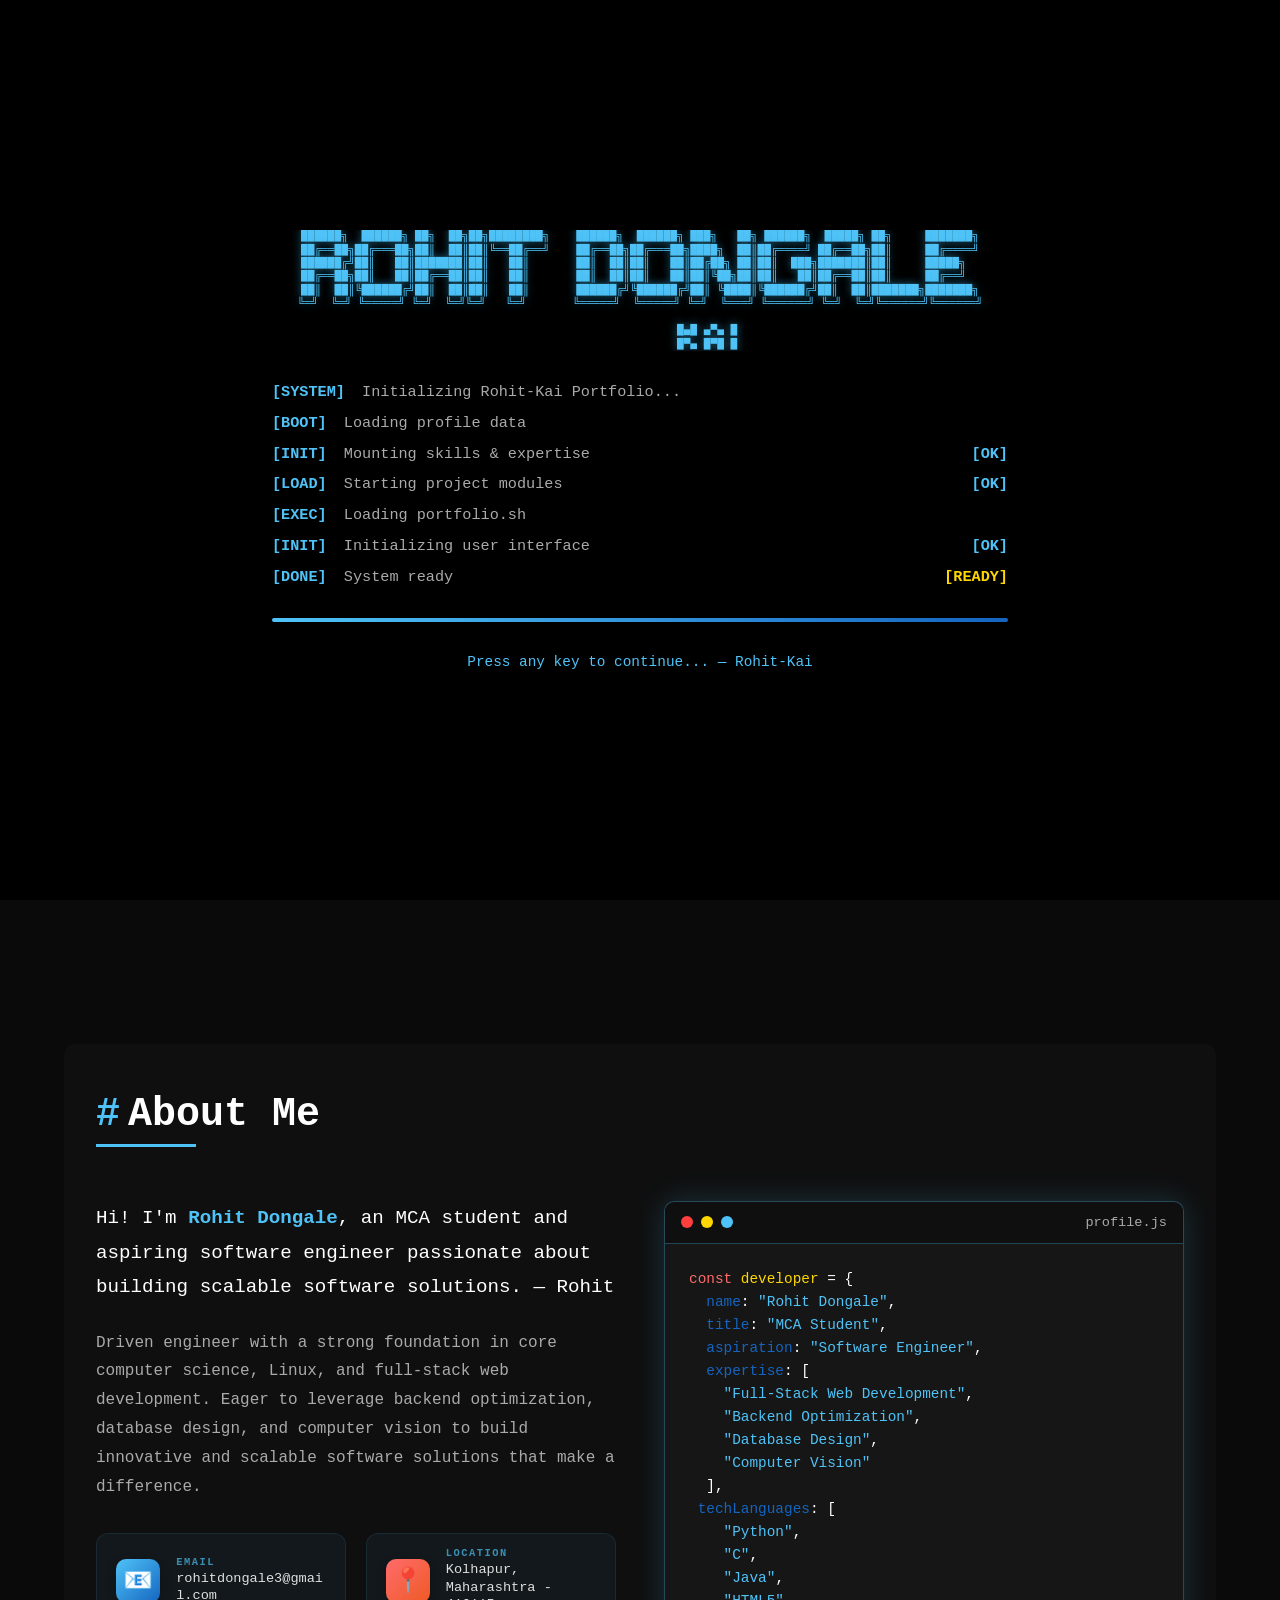
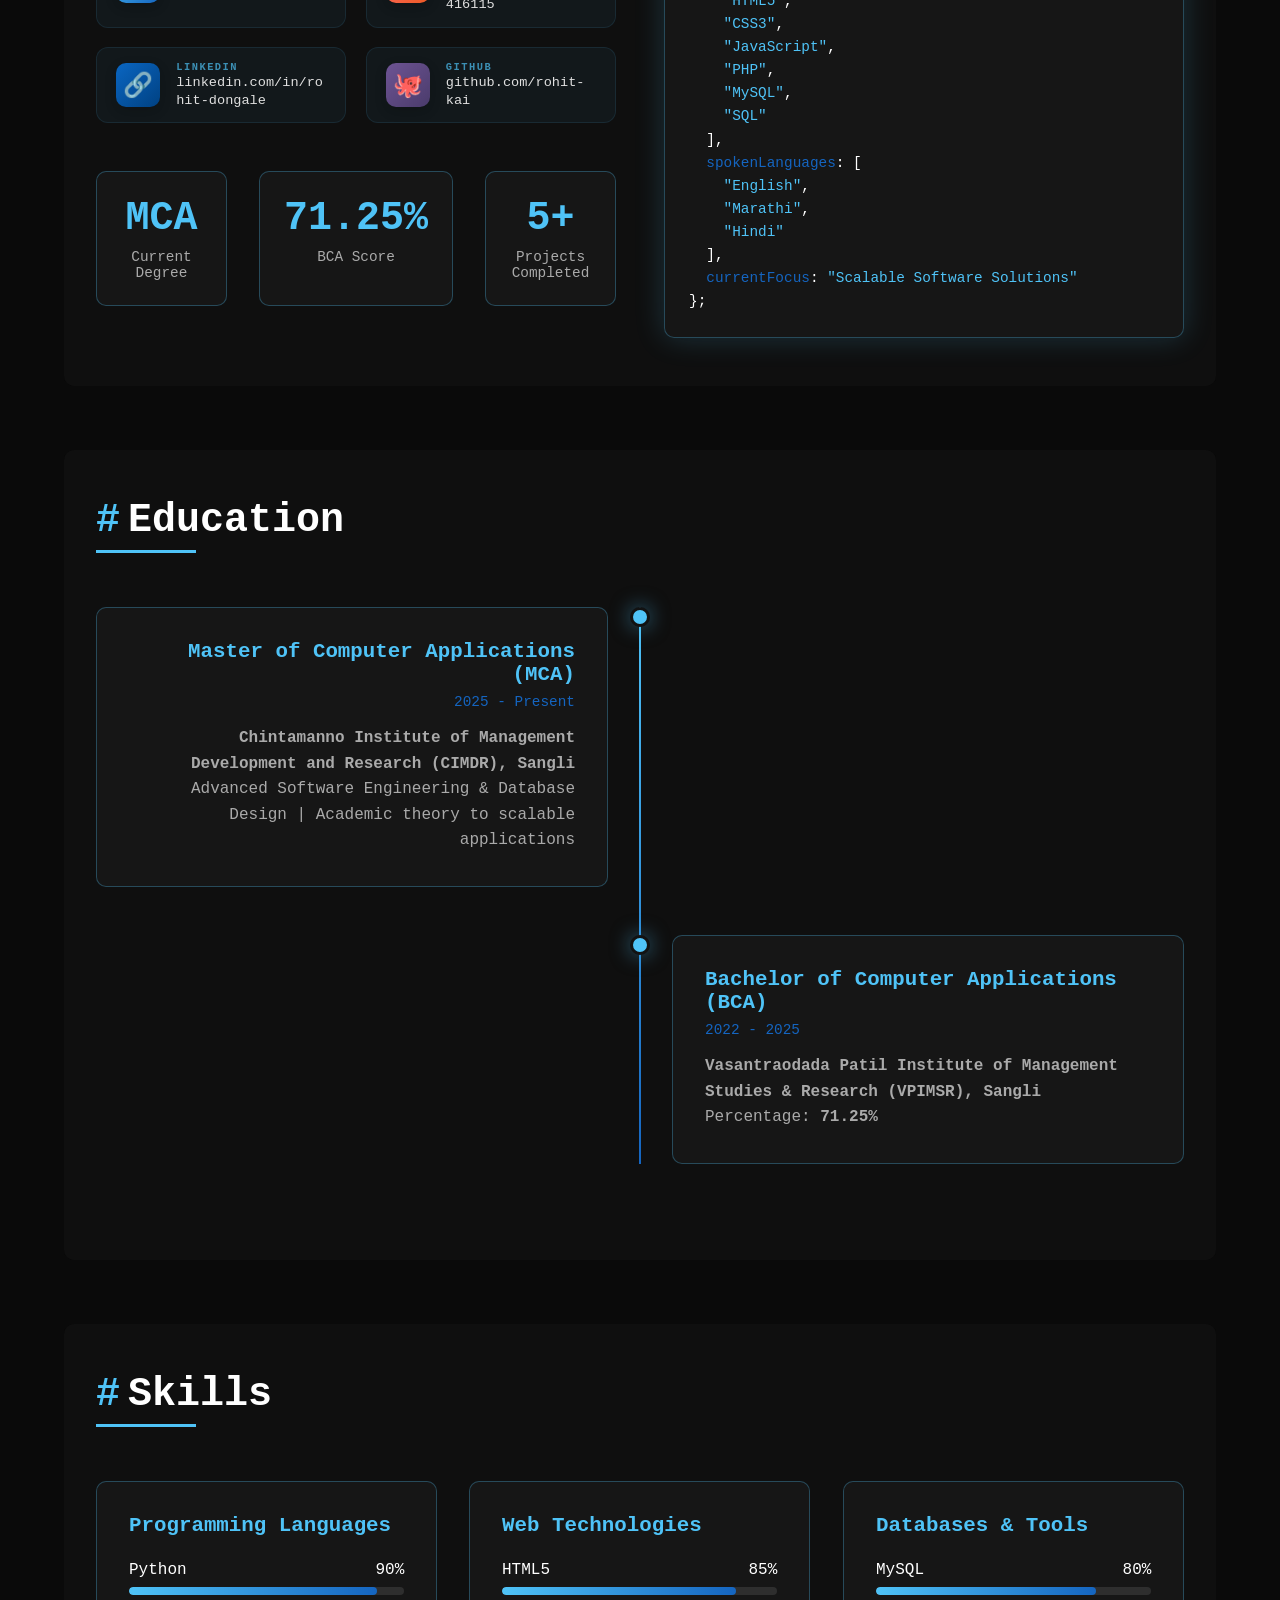
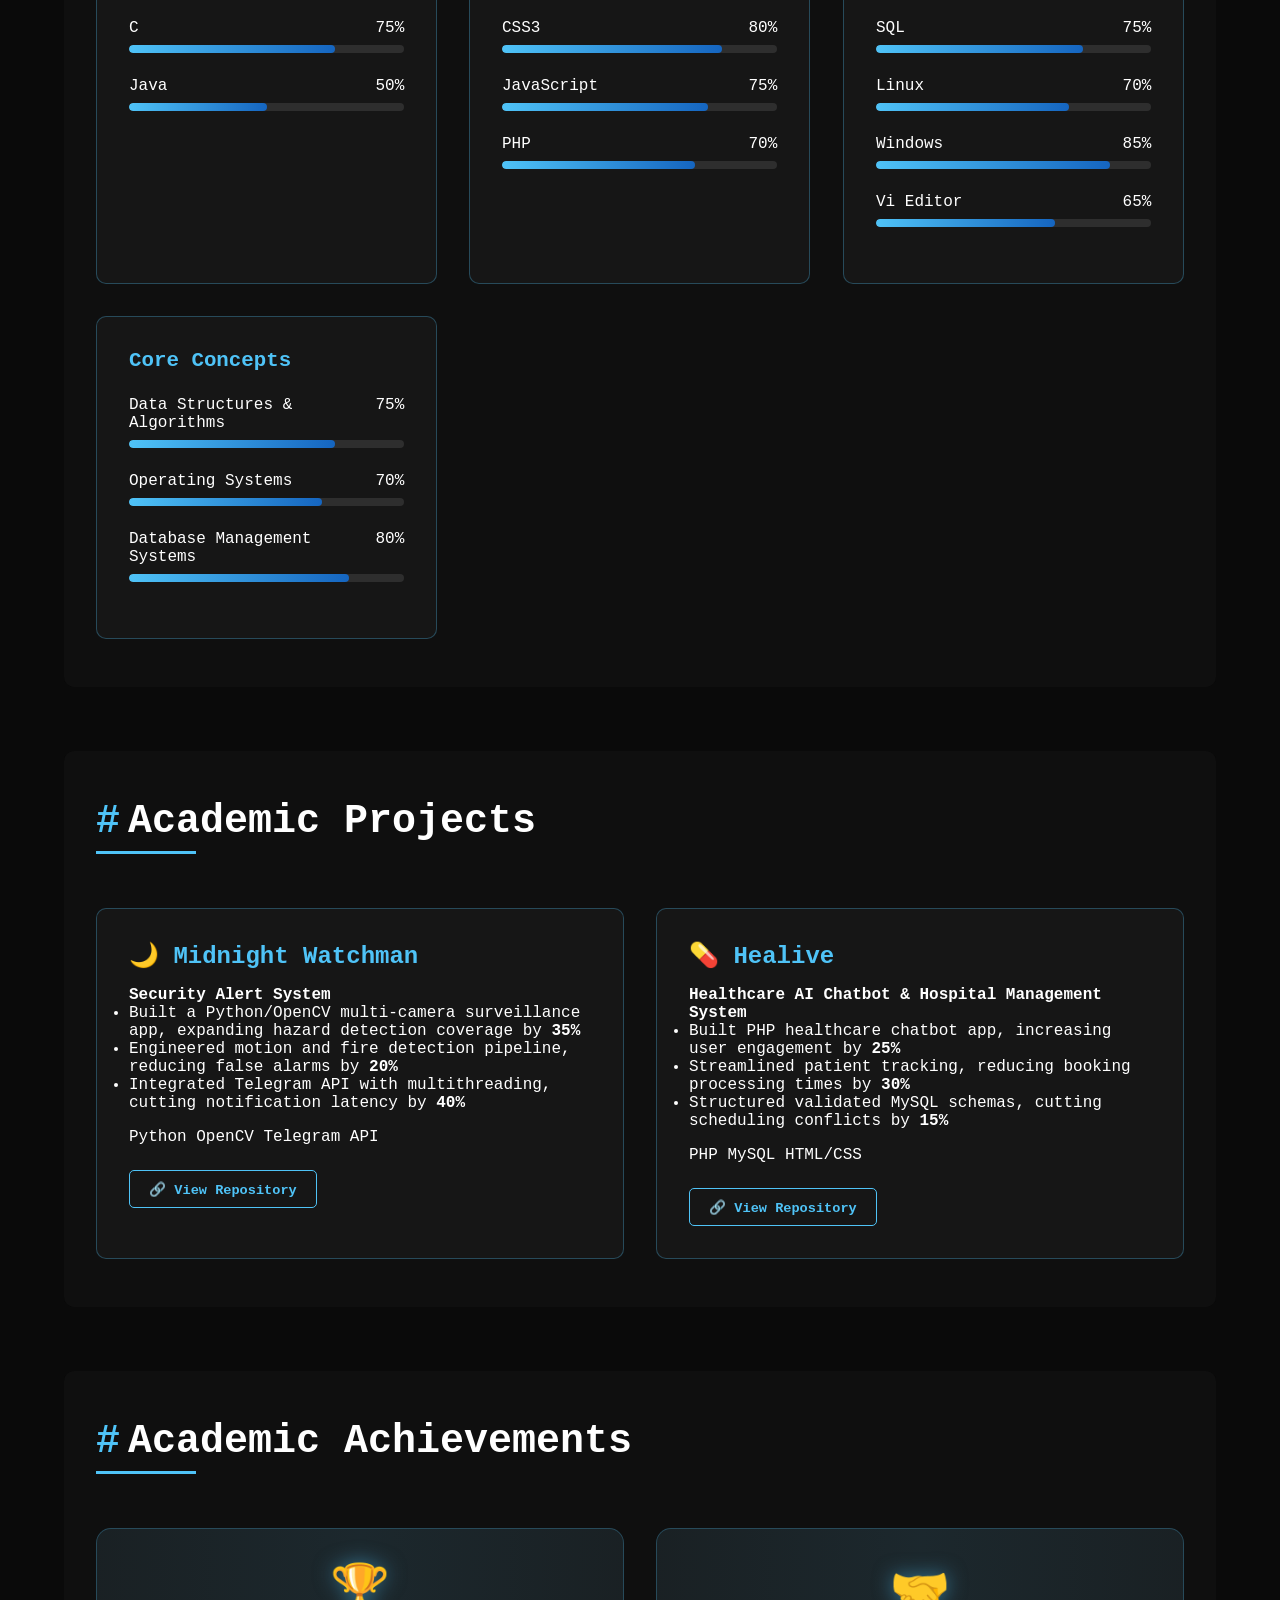
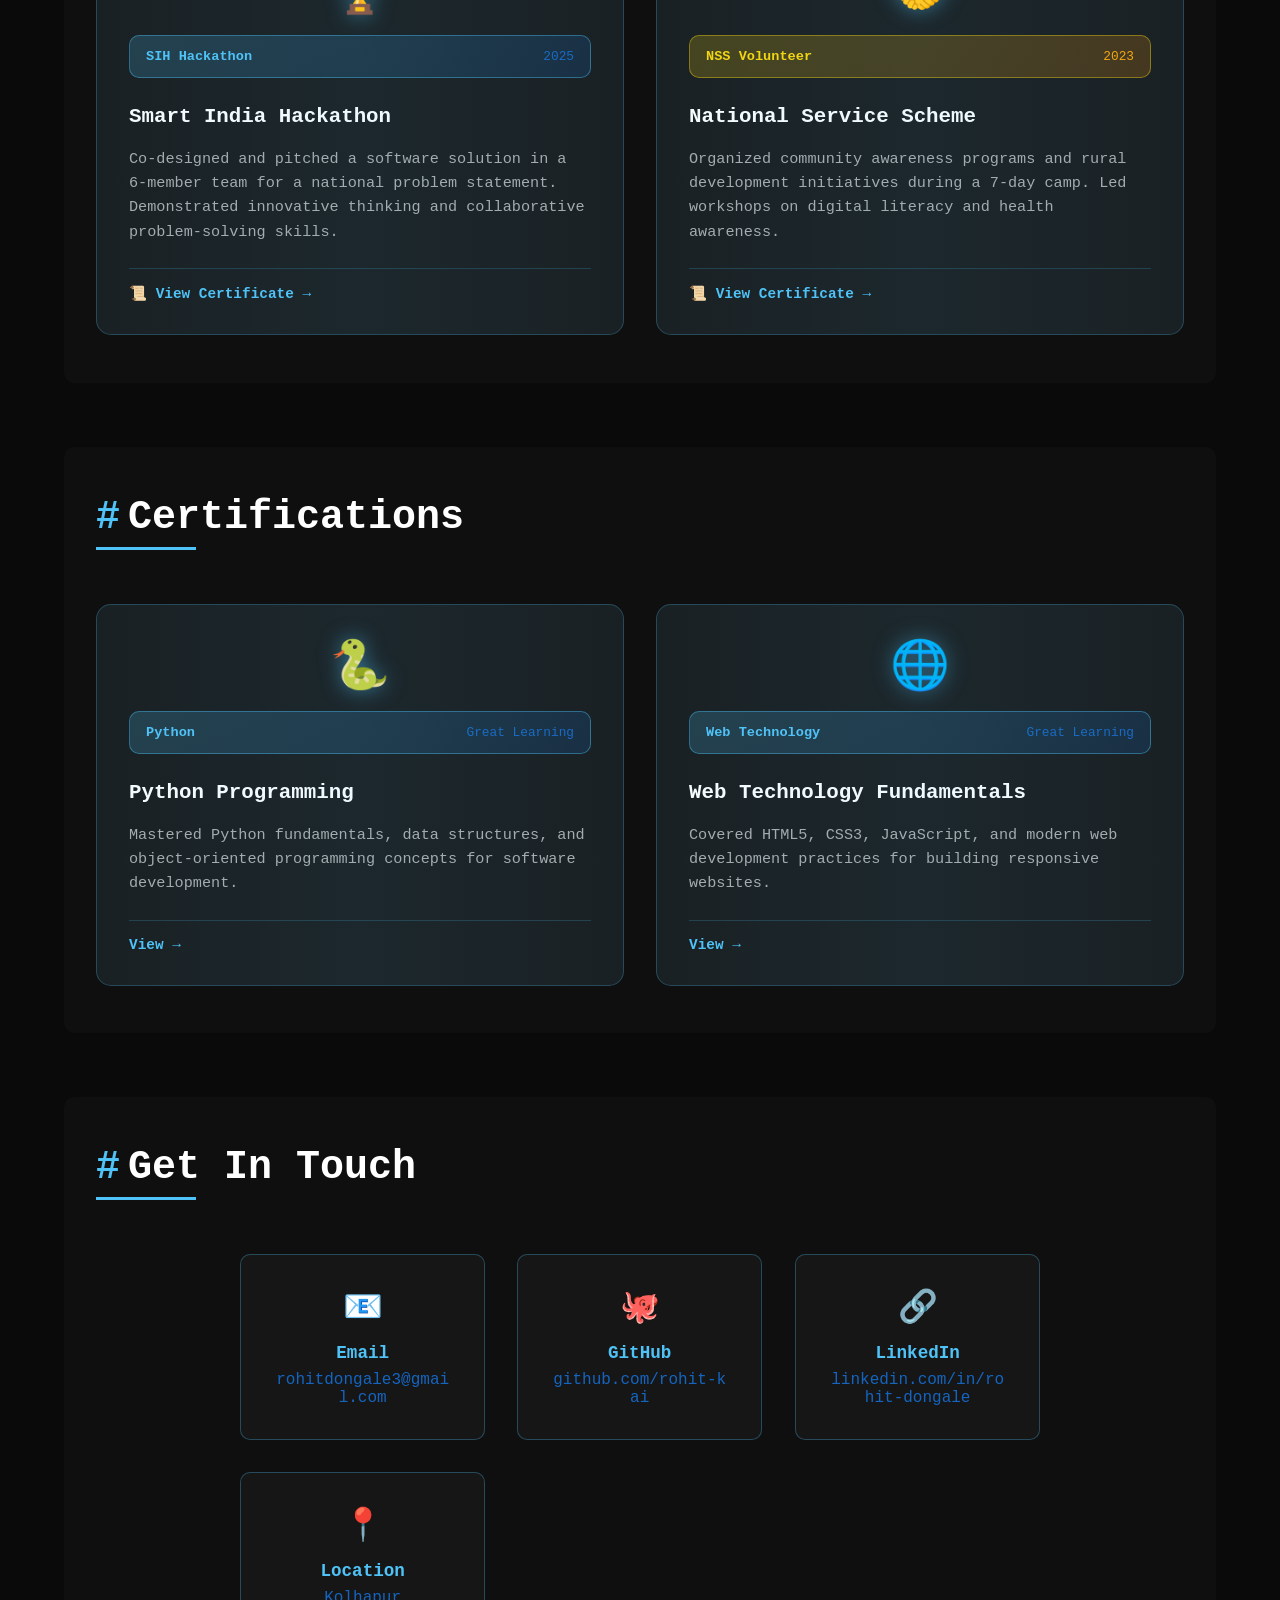
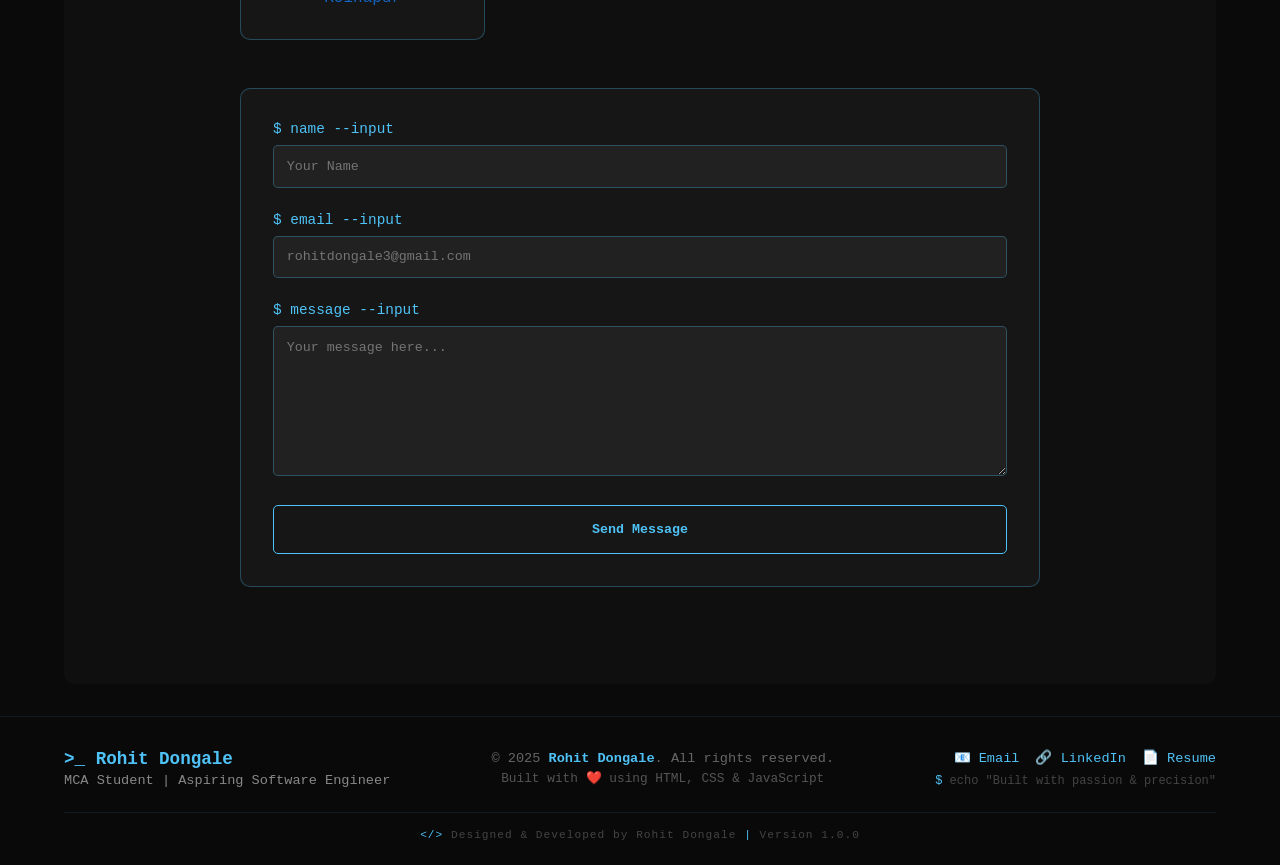
<file: index.html>
<!--
    File: index.html
    Purpose: Developer portfolio main page
    Signed by: Rohit Dongale
    Date: 2025-10-16
-->
<!DOCTYPE html>
<html lang="en">
<head>
    <meta charset="UTF-8">
    <meta name="viewport" content="width=device-width, initial-scale=1.0">
    <title>Rohit Dongale | Developer Portfolio</title>
    <meta name="description" content="Rohit Dongale - MCA Student | Aspiring Software Engineer & Web Developer">
    <meta name="author" content="Rohit Dongale">
    <link rel="stylesheet" href="src/css/main.css">
    <link rel="stylesheet" href="src/css/animations.css">
    <style>
        /* ===== RESET & BASE ===== */
        * {
            margin: 0;
            padding: 0;
            box-sizing: border-box;
        }

        html {
            scroll-behavior: smooth;
        }

        body {
            font-family: 'Courier New', monospace;
            background: #0a0a0a;
            color: #fff;
            overflow-x: hidden;
            min-height: 100vh;
            display: flex;
            flex-direction: column;
        }

        /* ===== BACKGROUND IMAGE ===== */
        body::before {
            content: '';
            position: fixed;
            top: 0;
            left: 0;
            width: 100%;
            height: 100%;
            background-image: url('src/assets/images/3.png');
            background-size: cover;
            background-position: center;
            background-repeat: no-repeat;
            opacity: 0.6;
            z-index: 0;
            pointer-events: none;
        }

        .bg-overlay {
            position: fixed;
            top: 0;
            left: 0;
            width: 100%;
            height: 100%;
            background: rgba(18, 18, 18, 0.3);
            z-index: 0;
            pointer-events: none;
        }

        .grid-overlay {
            position: fixed;
            top: 0;
            left: 0;
            width: 100%;
            height: 100%;
            background-image: 
                linear-gradient(rgba(79, 195, 247, 0.03) 1px, transparent 1px),
                linear-gradient(90deg, rgba(79, 195, 247, 0.03) 1px, transparent 1px);
            background-size: 40px 40px;
            z-index: 0;
            pointer-events: none;
        }

        /* ===== NAVBAR ===== */
        nav {
            position: fixed;
            top: 0;
            width: 100%;
            background: rgba(10, 10, 10, 0.92);
            border-bottom: 1px solid rgba(79, 195, 247, 0.15);
            padding: 0.8rem 2rem;
            z-index: 1000;
            backdrop-filter: blur(15px);
            transition: all 0.3s ease;
        }

        nav.scrolled {
            background: rgba(10, 10, 10, 0.98);
            border-bottom: 1px solid rgba(79, 195, 247, 0.3);
            box-shadow: 0 4px 30px rgba(0, 0, 0, 0.5);
            padding: 0.5rem 2rem;
        }

        .nav-content {
            max-width: 1200px;
            margin: 0 auto;
            display: flex;
            justify-content: space-between;
            align-items: center;
            position: relative;
        }

        .logo {
            color: #4FC3F7;
            font-size: 1.2rem;
            font-weight: bold;
            cursor: pointer;
            display: flex;
            align-items: center;
            gap: 0.5rem;
            transition: all 0.3s;
            text-decoration: none;
            padding: 0.3rem 0;
            z-index: 1001;
        }

        .logo:hover {
            color: #7ad0f5;
            transform: scale(1.02);
        }

        .logo .logo-sign {
            color: #888;
            font-weight: normal;
            font-size: 0.9rem;
        }

        .logo .logo-bracket {
            color: #4FC3F7;
            opacity: 0.6;
        }

        /* Nav Links */
        .nav-links {
            display: flex;
            align-items: center;
            gap: 1.8rem;
            list-style: none;
            transition: all 0.3s ease;
        }

        .nav-links a {
            color: #aaa;
            text-decoration: none;
            font-size: 0.85rem;
            transition: all 0.3s ease;
            position: relative;
            padding: 0.3rem 0;
            letter-spacing: 0.5px;
        }

        .nav-links a::after {
            content: '';
            position: absolute;
            bottom: -2px;
            left: 0;
            width: 0;
            height: 2px;
            background: #4FC3F7;
            transition: width 0.3s ease;
            box-shadow: 0 0 10px rgba(79, 195, 247, 0.5);
        }

        .nav-links a:hover {
            color: #4FC3F7;
        }

        .nav-links a:hover::after {
            width: 100%;
        }

        .nav-links a.active {
            color: #4FC3F7;
        }

        .nav-links a.active::after {
            width: 100%;
        }

        /* Hamburger Menu */
        .hamburger {
            display: none;
            flex-direction: column;
            cursor: pointer;
            gap: 5px;
            padding: 0.5rem;
            background: transparent;
            border: none;
            z-index: 1001;
            border-radius: 5px;
        }

        .hamburger:hover {
            background: rgba(79, 195, 247, 0.1);
        }

        .hamburger span {
            width: 28px;
            height: 2.5px;
            background: #4FC3F7;
            transition: all 0.3s ease;
            border-radius: 2px;
            display: block;
        }

        .hamburger.active span:nth-child(1) {
            transform: rotate(45deg) translate(5px, 5px);
        }

        .hamburger.active span:nth-child(2) {
            opacity: 0;
            transform: scaleX(0);
        }

        .hamburger.active span:nth-child(3) {
            transform: rotate(-45deg) translate(5px, -5px);
        }

        /* ===== SECTIONS ===== */
        section {
            position: relative;
            z-index: 1;
            background: rgba(18, 18, 18, 0.75);
            backdrop-filter: blur(8px);
            border-radius: 10px;
            margin: 2rem auto;
            padding: 3rem 2rem;
            max-width: 1200px;
            width: 90%;
        }

        .hero {
            background: transparent !important;
            backdrop-filter: none !important;
            margin-top: 80px;
            padding: 2rem 1rem;
        }

        body::before {
            display: block !important;
        }

        /* ===== FOOTER ===== */
        footer {
            position: relative;
            z-index: 10;
            background: rgba(10, 10, 10, 0.95);
            backdrop-filter: blur(20px);
            border-top: 1px solid rgba(79, 195, 247, 0.1);
            padding: 2rem 0 1.5rem 0;
            margin-top: auto;
            width: 100%;
        }

        /* ===== RESPONSIVE DESIGN ===== */

        /* Tablets & Small Laptops */
        @media (max-width: 1024px) {
            section {
                padding: 2.5rem 1.5rem;
                width: 92%;
            }

            .hero {
                padding: 1.5rem 1rem;
            }

            .about-content {
                grid-template-columns: 1fr;
                gap: 2rem;
            }

            .about-image {
                position: static;
                order: -1;
            }
        }

        /* Mobile Devices */
        @media (max-width: 768px) {
            /* Navbar */
            nav {
                padding: 0.6rem 1rem;
            }

            nav.scrolled {
                padding: 0.4rem 1rem;
            }

            .hamburger {
                display: flex;
            }

            .nav-links {
                position: fixed;
                top: 0;
                right: -100%;
                left: auto;
                width: 80%;
                max-width: 320px;
                height: 100vh;
                background: rgba(10, 10, 10, 0.98);
                backdrop-filter: blur(20px);
                flex-direction: column;
                justify-content: center;
                align-items: center;
                gap: 1.2rem;
                padding: 2rem;
                transition: right 0.4s cubic-bezier(0.4, 0, 0.2, 1);
                border-left: 1px solid rgba(79, 195, 247, 0.15);
                box-shadow: -10px 0 40px rgba(0, 0, 0, 0.5);
                z-index: 999;
            }

            .nav-links.open {
                right: 0;
            }

            .nav-links a {
                font-size: 1.1rem;
                padding: 0.7rem 0;
                width: 100%;
                text-align: center;
                border-bottom: 1px solid rgba(79, 195, 247, 0.05);
            }

            .nav-links a::after {
                display: none;
            }

            .nav-links a:hover {
                background: rgba(79, 195, 247, 0.08);
                border-radius: 5px;
                padding: 0.7rem 0;
            }

            /* Mobile overlay */
            .nav-overlay {
                position: fixed;
                top: 0;
                left: 0;
                width: 100%;
                height: 100%;
                background: rgba(0, 0, 0, 0.7);
                z-index: 998;
                opacity: 0;
                visibility: hidden;
                transition: all 0.3s ease;
            }

            .nav-overlay.active {
                opacity: 1;
                visibility: visible;
            }

            /* Sections */
            section {
                padding: 1.8rem 1rem;
                margin: 1.2rem auto;
                width: 95%;
                border-radius: 8px;
            }

            .hero {
                margin-top: 70px;
                padding: 1rem 0.5rem;
            }

            /* Typography */
            h1 {
                font-size: 2.2rem !important;
            }

            h2 {
                font-size: 1.8rem !important;
            }

            .subtitle {
                font-size: 1.1rem !important;
            }

            .tag {
                font-size: 0.75rem !important;
                padding: 0.3rem 0.8rem !important;
            }

            /* Skills Grid */
            .skills-grid {
                grid-template-columns: 1fr !important;
                gap: 1.5rem !important;
            }

            /* Projects Grid */
            .projects-grid {
                grid-template-columns: 1fr !important;
                gap: 1.5rem !important;
            }

            /* Certifications Grid */
            .certifications-grid {
                grid-template-columns: 1fr !important;
                gap: 1.5rem !important;
            }

            /* Contact Grid */
            .contact-grid {
                grid-template-columns: 1fr 1fr !important;
                gap: 1rem !important;
            }

            .contact-item {
                padding: 1.2rem !important;
            }

            /* About Stats */
            .about-stats {
                grid-template-columns: 1fr !important;
                gap: 0.8rem !important;
            }

            /* Timeline */
            .timeline::before {
                left: 10px !important;
            }

            .timeline-item:nth-child(odd),
            .timeline-item:nth-child(even) {
                padding-left: 2.5rem !important;
                padding-right: 0 !important;
                text-align: left !important;
            }

            .timeline-item:nth-child(odd) .timeline-content,
            .timeline-item:nth-child(even) .timeline-content {
                margin-left: 0 !important;
                margin-right: 0 !important;
            }

            .timeline-dot {
                left: 10px !important;
                width: 16px !important;
                height: 16px !important;
            }

            /* Contact Info */
            .contact-info {
                flex-direction: column !important;
                align-items: center !important;
                gap: 0.8rem !important;
                padding: 0.8rem !important;
            }

            .contact-info .info-item {
                font-size: 0.8rem !important;
                text-align: center !important;
                width: 100% !important;
            }

            /* Terminal Window */
            .terminal-window {
                padding: 1.2rem !important;
                margin: 1rem auto !important;
            }

            .terminal-text {
                font-size: 0.8rem !important;
            }

            /* CTA Buttons */
            .cta-buttons {
                flex-direction: column !important;
                gap: 0.8rem !important;
            }

            .cta-buttons .btn {
                width: 100% !important;
                text-align: center !important;
                padding: 0.8rem !important;
            }

            /* Boot Screen */
            .boot-content {
                padding: 0.8rem !important;
            }

            .ascii-art {
                font-size: 0.4rem !important;
                line-height: 1 !important;
            }

            .boot-terminal p {
                font-size: 0.7rem !important;
                margin-bottom: 0.5rem !important;
            }

            .boot-footer {
                font-size: 0.7rem !important;
            }

            /* Footer */
            footer > div > div {
                flex-direction: column !important;
                text-align: center !important;
                gap: 1rem !important;
            }

            footer div[style*="text-align: left"],
            footer div[style*="text-align: right"] {
                text-align: center !important;
            }

            footer div[style*="display: flex; gap: 1rem; justify-content: flex-end"] {
                justify-content: center !important;
                flex-wrap: wrap !important;
            }

            /* Code Window */
            .code-content {
                font-size: 0.7rem !important;
                padding: 0.8rem !important;
            }

            .code-content pre {
                overflow-x: auto !important;
                white-space: pre-wrap !important;
                word-wrap: break-word !important;
            }

            /* Project Cards */
            .project-card {
                padding: 1.2rem !important;
            }

            .project-highlight {
                padding: 0.8rem !important;
            }

            .project-highlight ul li {
                font-size: 0.85rem !important;
            }

            /* Cert Cards */
            .cert-card {
                padding: 1.2rem !important;
            }

            .cert-icon {
                font-size: 2rem !important;
            }

            .cert-description {
                font-size: 0.85rem !important;
            }

            /* Footer logo */
            footer p[style*="font-size: 1.1rem"] {
                font-size: 0.95rem !important;
            }
        }

        /* Small Phones */
        @media (max-width: 480px) {
            nav {
                padding: 0.5rem 0.8rem;
            }

            h1 {
                font-size: 1.8rem !important;
            }

            h2 {
                font-size: 1.4rem !important;
            }

            .subtitle {
                font-size: 0.95rem !important;
            }

            section {
                padding: 1.5rem 0.8rem !important;
                width: 98% !important;
            }

            .contact-grid {
                grid-template-columns: 1fr !important;
            }

            .terminal-text {
                font-size: 0.7rem !important;
            }

            .boot-terminal p {
                font-size: 0.6rem !important;
            }

            .ascii-art {
                font-size: 0.3rem !important;
            }

            .logo {
                font-size: 0.85rem !important;
            }

            .logo .logo-sign {
                font-size: 0.65rem !important;
            }

            .nav-links a {
                font-size: 0.95rem !important;
            }

            .stat-number {
                font-size: 1.8rem !important;
            }

            .stat-label {
                font-size: 0.75rem !important;
            }

            .nav-links {
                width: 85%;
            }

            .hamburger span {
                width: 24px;
                height: 2px;
            }

            footer {
                padding: 1.5rem 0 1rem 0;
            }
        }

        /* ===== UTILITY CLASSES ===== */
        .text-center {
            text-align: center;
        }

        .mt-1 { margin-top: 1rem; }
        .mt-2 { margin-top: 2rem; }
        .mb-1 { margin-bottom: 1rem; }
        .mb-2 { margin-bottom: 2rem; }

        /* Scrollbar Styling */
        ::-webkit-scrollbar {
            width: 8px;
        }

        ::-webkit-scrollbar-track {
            background: rgba(18, 18, 18, 0.9);
        }

        ::-webkit-scrollbar-thumb {
            background: #4FC3F7;
            border-radius: 4px;
        }

        ::-webkit-scrollbar-thumb:hover {
            background: #1565C0;
        }
    </style>
</head>
<body>
    <!-- Nav Overlay (Mobile) -->
    <div class="nav-overlay" id="navOverlay" onclick="closeMenu()"></div>

    <!-- Background Overlays -->
    <div class="bg-overlay"></div>
    <div class="grid-overlay"></div>

    <!-- Terminal Boot Screen -->
    <div id="bootScreen" class="boot-screen">
        <div class="boot-content">
            <div class="boot-header">
                <pre class="ascii-art">
██████╗  ██████╗ ██╗  ██╗██╗████████╗    ██████╗  ██████╗ ███╗   ██╗ ██████╗  █████╗ ██╗     ███████╗
██╔══██╗██╔═══██╗██║  ██║██║╚══██╔══╝    ██╔══██╗██╔═══██╗████╗  ██║██╔════╝ ██╔══██╗██║     ██╔════╝
██████╔╝██║   ██║███████║██║   ██║       ██║  ██║██║   ██║██╔██╗ ██║██║  ███╗███████║██║     █████╗  
██╔══██╗██║   ██║██╔══██║██║   ██║       ██║  ██║██║   ██║██║╚██╗██║██║   ██║██╔══██║██║     ██╔══╝  
██║  ██║╚██████╔╝██║  ██║██║   ██║       ██████╔╝╚██████╔╝██║ ╚████║╚██████╔╝██║  ██║███████╗███████╗
╚═╝  ╚═╝ ╚═════╝ ╚═╝  ╚═╝╚═╝   ╚═╝       ╚═════╝  ╚═════╝ ╚═╝  ╚═══╝ ╚══════╝ ╚═╝  ╚═╝╚══════╝╚══════╝

                    █▄█ ▄▀▄ █
                    █▀▄ █▀█ █
</pre>
            </div>
            <div class="boot-terminal">
                <p><span class="boot-prompt">[SYSTEM]</span> <span class="boot-text">Initializing Rohit-Kai Portfolio...</span></p>
                <p><span class="boot-prompt">[BOOT]</span> <span class="boot-text">Loading profile data</span> <span class="boot-dots"></span></p>
                <p><span class="boot-prompt">[INIT]</span> <span class="boot-text">Mounting skills & expertise</span> <span class="boot-status boot-ok">[OK]</span></p>
                <p><span class="boot-prompt">[LOAD]</span> <span class="boot-text">Starting project modules</span> <span class="boot-status boot-ok">[OK]</span></p>
                <p><span class="boot-prompt">[EXEC]</span> <span class="boot-text">Loading portfolio.sh</span> <span class="boot-dots"></span></p>
                <p><span class="boot-prompt">[INIT]</span> <span class="boot-text">Initializing user interface</span> <span class="boot-status boot-ok">[OK]</span></p>
                <p><span class="boot-prompt">[DONE]</span> <span class="boot-text">System ready</span> <span class="boot-status boot-ready">[READY]</span></p>
            </div>
            <div class="boot-progress">
                <div class="boot-progress-bar"></div>
            </div>
            <p class="boot-footer">Press any key to continue... <span class="boot-sign">— Rohit-Kai</span></p>
        </div>
    </div>

    <!-- ===== NAVBAR ===== -->
    <nav id="navbar">
        <div class="nav-content">
            <a href="#home" class="logo">
                &gt;_developer<span class="logo-bracket">.</span>sh
                <span class="logo-sign">· Rohit Dongale</span>
            </a>
            
            <button class="hamburger" id="hamburger" onclick="toggleMenu()" aria-label="Toggle menu">
                <span></span>
                <span></span>
                <span></span>
            </button>
            
            <div class="nav-links" id="navLinks">
                <a href="#about" onclick="closeMenu()">About</a>
                <a href="#skills" onclick="closeMenu()">Skills</a>
                <a href="#education" onclick="closeMenu()">Education</a>
                <a href="#projects" onclick="closeMenu()">Projects</a>
                <a href="#achievements" onclick="closeMenu()">Achievements</a>
                <a href="#certifications" onclick="closeMenu()">Certifications</a>
                <a href="#contact" onclick="closeMenu()">Contact</a>
            </div>
        </div>
    </nav>

    <!-- ===== HERO SECTION ===== -->
    <section class="hero" id="home">
        <div class="hero-content fade-in">
            <div class="tag">// MCA Student | Aspiring Software Engineer & Web Developer</div>
            <h1>ROHIT DONGALE</h1>
            <p class="subtitle">Building scalable software solutions — crafted with passion</p>
            
            <div class="terminal-window">
                <div class="terminal-header">
                    <div class="terminal-dot dot-red"></div>
                    <div class="terminal-dot dot-yellow"></div>
                    <div class="terminal-dot dot-green"></div>
                </div>
                <div class="terminal-text">
                    <p><span class="prompt">$</span> <span class="command">./get_profile.sh</span></p>
                    <p class="output">Rohit Dongale | MCA Student</p>
                    <p class="output"><span class="prompt">&gt;</span> Software Engineer & Web Developer</p>
                    <p class="output"><span class="prompt">&gt;</span> Backend Optimization & Database Design</p>
                    <p class="output"><span class="prompt">&gt;</span> Computer Vision & AI Enthusiast</p>
                    <br>
                    <p><span class="prompt">$</span> <span class="command">cat contact.txt</span></p>
                    <p class="output">📧 <a href="mailto:rohitdongale3@gmail.com" class="link">rohitdongale3@gmail.com</a></p>
                    <p class="output">🔗 <a href="https://linkedin.com/in/rohit-dongale" target="_blank" class="link">linkedin.com/in/rohit-dongale</a></p>
                    <br>
                    <p><span class="prompt">$</span> <span class="output">_</span><span style="animation: blink 1s infinite;">|</span></p>
                </div>
            </div>

            <div class="cta-buttons">
                <a href="#projects" class="btn btn-primary">View Projects</a>
                <a href="#contact" class="btn btn-secondary">Get In Touch</a>
            </div>
        </div>
    </section>

    <!-- ===== ABOUT SECTION ===== -->
    <section id="about">
        <h2>About Me</h2>
        <div class="about-container">
            <div class="about-content fade-in">
                <div class="about-text">
                    <p class="about-intro">
                        Hi! I'm <span class="highlight">Rohit Dongale</span>, an MCA student and aspiring software engineer 
                        passionate about building scalable software solutions. <span class="about-sign">— Rohit</span>
                    </p>
                    <p>
                        Driven engineer with a strong foundation in core computer science, Linux, and full-stack web development. 
                        Eager to leverage backend optimization, database design, and computer vision to build innovative 
                        and scalable software solutions that make a difference.
                    </p>
                    
                    <div style="margin-top: 2rem;">
    <div class="contact-info-enhanced">
        <div class="contact-card-item">
            <div class="contact-icon-wrapper" style="background: linear-gradient(135deg, #4FC3F7, #1565C0);">
                <span style="font-size: 1.5rem;">📧</span>
            </div>
            <div class="contact-details">
                <span class="contact-label">Email</span>
                <a href="mailto:rohitdongale3@gmail.com" class="contact-value">rohitdongale3@gmail.com</a>
            </div>
        </div>
        
        <div class="contact-card-item">
            <div class="contact-icon-wrapper" style="background: linear-gradient(135deg, #FF6B6B, #EE5A24);">
                <span style="font-size: 1.5rem;">📍</span>
            </div>
            <div class="contact-details">
                <span class="contact-label">Location</span>
                <span class="contact-value">Kolhapur, Maharashtra - 416115</span>
            </div>
        </div>
        
        <div class="contact-card-item">
            <div class="contact-icon-wrapper" style="background: linear-gradient(135deg, #0A66C2, #004182);">
                <span style="font-size: 1.5rem;">🔗</span>
            </div>
            <div class="contact-details">
                <span class="contact-label">LinkedIn</span>
                <a href="https://linkedin.com/in/rohit-dongale" target="_blank" class="contact-value">linkedin.com/in/rohit-dongale</a>
            </div>
        </div>
        
        <div class="contact-card-item">
            <div class="contact-icon-wrapper" style="background: linear-gradient(135deg, #6e5494, #4a3b6b);">
                <span style="font-size: 1.5rem;">🐙</span>
            </div>
            <div class="contact-details">
                <span class="contact-label">GitHub</span>
                <a href="https://github.com/rohit-kai" target="_blank" class="contact-value">github.com/rohit-kai</a>
            </div>
        </div>
    </div>
</div>

<style>
/* Enhanced Contact Info Styles */
.contact-info-enhanced {
    display: grid;
    grid-template-columns: repeat(auto-fit, minmax(220px, 1fr));
    gap: 1.2rem;
    margin-top: 0.5rem;
}

.contact-card-item {
    display: flex;
    align-items: center;
    gap: 1rem;
    background: rgba(79, 195, 247, 0.05);
    border: 1px solid rgba(79, 195, 247, 0.1);
    border-radius: 12px;
    padding: 0.8rem 1.2rem;
    transition: all 0.3s ease;
    cursor: default;
    backdrop-filter: blur(5px);
}

.contact-card-item:hover {
    background: rgba(79, 195, 247, 0.12);
    border-color: rgba(79, 195, 247, 0.3);
    transform: translateY(-2px);
    box-shadow: 0 8px 25px rgba(79, 195, 247, 0.15);
}

.contact-icon-wrapper {
    width: 44px;
    height: 44px;
    min-width: 44px;
    border-radius: 10px;
    display: flex;
    align-items: center;
    justify-content: center;
    color: white;
    box-shadow: 0 4px 12px rgba(0, 0, 0, 0.2);
    transition: all 0.3s ease;
}

.contact-card-item:hover .contact-icon-wrapper {
    transform: scale(1.05) rotate(-5deg);
    box-shadow: 0 6px 20px rgba(0, 0, 0, 0.3);
}

.contact-details {
    display: flex;
    flex-direction: column;
    gap: 0.1rem;
    min-width: 0;
}

.contact-label {
    font-size: 0.65rem;
    text-transform: uppercase;
    letter-spacing: 1.5px;
    color: #4FC3F7;
    font-weight: 600;
    opacity: 0.7;
}

.contact-value {
    font-size: 0.85rem;
    color: #e0e0e0;
    text-decoration: none;
    transition: color 0.3s ease;
    word-break: break-word;
    line-height: 1.3;
}

.contact-value:hover {
    color: #4FC3F7;
}

.contact-card-item a.contact-value {
    color: #e0e0e0;
    text-decoration: none;
}

.contact-card-item a.contact-value:hover {
    color: #4FC3F7;
}

/* Responsive */
@media (max-width: 768px) {
    .contact-info-enhanced {
        grid-template-columns: 1fr;
        gap: 0.8rem;
    }
    
    .contact-card-item {
        padding: 0.7rem 1rem;
    }
    
    .contact-icon-wrapper {
        width: 38px;
        height: 38px;
        min-width: 38px;
    }
    
    .contact-icon-wrapper span {
        font-size: 1.2rem !important;
    }
    
    .contact-value {
        font-size: 0.8rem;
    }
}

@media (max-width: 480px) {
    .contact-card-item {
        padding: 0.6rem 0.8rem;
        border-radius: 8px;
    }
    
    .contact-icon-wrapper {
        width: 34px;
        height: 34px;
        min-width: 34px;
    }
    
    .contact-icon-wrapper span {
        font-size: 1rem !important;
    }
    
    .contact-value {
        font-size: 0.75rem;
    }
}
</style>

                    <div class="about-stats">
                        <div class="stat-item">
                            <div class="stat-number">MCA</div>
                            <div class="stat-label">Current Degree</div>
                        </div>
                        <div class="stat-item">
                            <div class="stat-number">71.25%</div>
                            <div class="stat-label">BCA Score</div>
                        </div>
                        <div class="stat-item">
                            <div class="stat-number">5+</div>
                            <div class="stat-label">Projects Completed</div>
                        </div>
                    </div>
                </div>
                <div class="about-image">
                    <div class="code-window">
                        <div class="code-header">
                            <div class="code-dot dot-red"></div>
                            <div class="code-dot dot-yellow"></div>
                            <div class="code-dot dot-green"></div>
                            <span class="code-title">profile.js</span>
                        </div>
                        <div class="code-content">
<pre><code><span class="code-keyword">const</span> <span class="code-variable">developer</span> = {
  <span class="code-property">name</span>: <span class="code-string">"Rohit Dongale"</span>,
  <span class="code-property">title</span>: <span class="code-string">"MCA Student"</span>,
  <span class="code-property">aspiration</span>: <span class="code-string">"Software Engineer"</span>,
  <span class="code-property">expertise</span>: [
    <span class="code-string">"Full-Stack Web Development"</span>,
    <span class="code-string">"Backend Optimization"</span>,
    <span class="code-string">"Database Design"</span>,
    <span class="code-string">"Computer Vision"</span>
  ],
 <span class="code-property">techLanguages</span>: [
    <span class="code-string">"Python"</span>,
    <span class="code-string">"C"</span>,
    <span class="code-string">"Java"</span>,
    <span class="code-string">"HTML5"</span>,
    <span class="code-string">"CSS3"</span>,
    <span class="code-string">"JavaScript"</span>,
    <span class="code-string">"PHP"</span>,
    <span class="code-string">"MySQL"</span>,
    <span class="code-string">"SQL"</span>
  ],
  <span class="code-property">spokenLanguages</span>: [
    <span class="code-string">"English"</span>,
    <span class="code-string">"Marathi"</span>,
    <span class="code-string">"Hindi"</span>
  ],
  <span class="code-property">currentFocus</span>: <span class="code-string">"Scalable Software Solutions"</span>
};</code></pre>
                        </div>
                    </div>
                </div>
            </div>
        </div>
    </section>

    <!-- ===== EDUCATION SECTION ===== -->
    <section id="education">
        <h2>Education</h2>
        <div class="timeline">
            <div class="timeline-item fade-in">
                <div class="timeline-dot"></div>
                <div class="timeline-content">
                    <h3>Master of Computer Applications (MCA)</h3>
                    <div class="timeline-date">2025 - Present</div>
                    <p class="timeline-description">
                        <strong>Chintamanno Institute of Management Development and Research (CIMDR), Sangli</strong><br>
                        Advanced Software Engineering & Database Design | Academic theory to scalable applications
                    </p>
                </div>
            </div>

            <div class="timeline-item fade-in" style="animation-delay: 0.1s;">
                <div class="timeline-dot"></div>
                <div class="timeline-content">
                    <h3>Bachelor of Computer Applications (BCA)</h3>
                    <div class="timeline-date">2022 - 2025</div>
                    <p class="timeline-description">
                        <strong>Vasantraodada Patil Institute of Management Studies & Research (VPIMSR), Sangli</strong><br>
                        Percentage: <strong>71.25%</strong>
                    </p>
                </div>
            </div>
        </div>
    </section>

    <!-- ===== SKILLS SECTION ===== -->
    <section id="skills">
        <h2>Skills</h2>
        <div class="skills-grid">
            <div class="skill-category fade-in">
                <h3>Programming Languages</h3>
                <div class="skill-item">
                    <div class="skill-name">
                        <span>Python</span>
                        <span>90%</span>
                    </div>
                    <div class="skill-bar">
                        <div class="skill-progress" style="width: 0%" data-width="90%"></div>
                    </div>
                </div>
                <div class="skill-item">
                    <div class="skill-name">
                        <span>C</span>
                        <span>75%</span>
                    </div>
                    <div class="skill-bar">
                        <div class="skill-progress" style="width: 0%" data-width="75%"></div>
                    </div>
                </div>
                <div class="skill-item">
                    <div class="skill-name">
                        <span>Java</span>
                        <span>50%</span>
                    </div>
                    <div class="skill-bar">
                        <div class="skill-progress" style="width: 0%" data-width="50%"></div>
                    </div>
                </div>
            </div>

            <div class="skill-category fade-in" style="animation-delay: 0.1s;">
                <h3>Web Technologies</h3>
                <div class="skill-item">
                    <div class="skill-name">
                        <span>HTML5</span>
                        <span>85%</span>
                    </div>
                    <div class="skill-bar">
                        <div class="skill-progress" style="width: 0%" data-width="85%"></div>
                    </div>
                </div>
                <div class="skill-item">
                    <div class="skill-name">
                        <span>CSS3</span>
                        <span>80%</span>
                    </div>
                    <div class="skill-bar">
                        <div class="skill-progress" style="width: 0%" data-width="80%"></div>
                    </div>
                </div>
                <div class="skill-item">
                    <div class="skill-name">
                        <span>JavaScript</span>
                        <span>75%</span>
                    </div>
                    <div class="skill-bar">
                        <div class="skill-progress" style="width: 0%" data-width="75%"></div>
                    </div>
                </div>
                <div class="skill-item">
                    <div class="skill-name">
                        <span>PHP</span>
                        <span>70%</span>
                    </div>
                    <div class="skill-bar">
                        <div class="skill-progress" style="width: 0%" data-width="70%"></div>
                    </div>
                </div>
            </div>

            <div class="skill-category fade-in" style="animation-delay: 0.2s;">
                <h3>Databases & Tools</h3>
                <div class="skill-item">
                    <div class="skill-name">
                        <span>MySQL</span>
                        <span>80%</span>
                    </div>
                    <div class="skill-bar">
                        <div class="skill-progress" style="width: 0%" data-width="80%"></div>
                    </div>
                </div>
                <div class="skill-item">
                    <div class="skill-name">
                        <span>SQL</span>
                        <span>75%</span>
                    </div>
                    <div class="skill-bar">
                        <div class="skill-progress" style="width: 0%" data-width="75%"></div>
                    </div>
                </div>
                <div class="skill-item">
                    <div class="skill-name">
                        <span>Linux</span>
                        <span>70%</span>
                    </div>
                    <div class="skill-bar">
                        <div class="skill-progress" style="width: 0%" data-width="70%"></div>
                    </div>
                </div>
                <div class="skill-item">
                    <div class="skill-name">
                        <span>Windows</span>
                        <span>85%</span>
                    </div>
                    <div class="skill-bar">
                        <div class="skill-progress" style="width: 0%" data-width="85%"></div>
                    </div>
                </div>
                <div class="skill-item">
                    <div class="skill-name">
                        <span>Vi Editor</span>
                        <span>65%</span>
                    </div>
                    <div class="skill-bar">
                        <div class="skill-progress" style="width: 0%" data-width="65%"></div>
                    </div>
                </div>
            </div>

            <div class="skill-category fade-in" style="animation-delay: 0.3s;">
                <h3>Core Concepts</h3>
                <div class="skill-item">
                    <div class="skill-name">
                        <span>Data Structures & Algorithms</span>
                        <span>75%</span>
                    </div>
                    <div class="skill-bar">
                        <div class="skill-progress" style="width: 0%" data-width="75%"></div>
                    </div>
                </div>
                <div class="skill-item">
                    <div class="skill-name">
                        <span>Operating Systems</span>
                        <span>70%</span>
                    </div>
                    <div class="skill-bar">
                        <div class="skill-progress" style="width: 0%" data-width="70%"></div>
                    </div>
                </div>
                <div class="skill-item">
                    <div class="skill-name">
                        <span>Database Management Systems</span>
                        <span>80%</span>
                    </div>
                    <div class="skill-bar">
                        <div class="skill-progress" style="width: 0%" data-width="80%"></div>
                    </div>
                </div>
            </div>
        </div>
    </section>

    <!-- ===== PROJECTS SECTION ===== -->
    <section id="projects">
        <h2>Academic Projects</h2>
        <div class="projects-grid">
            <div class="project-card fade-in">
                <h3>🌙 Midnight Watchman</h3>
                <div class="project-highlight">
                    <strong>Security Alert System</strong>
                    <ul>
                        <li>Built a Python/OpenCV multi-camera surveillance app, expanding hazard detection coverage by <strong>35%</strong></li>
                        <li>Engineered motion and fire detection pipeline, reducing false alarms by <strong>20%</strong></li>
                        <li>Integrated Telegram API with multithreading, cutting notification latency by <strong>40%</strong></li>
                    </ul>
                </div>
                <div style="margin-top: 1rem;">
                    <span class="cert-badge-mini">Python</span>
                    <span class="cert-badge-mini">OpenCV</span>
                    <span class="cert-badge-mini">Telegram API</span>
                </div>
                <div style="margin-top: 1.5rem;">
                    <a href="https://github.com/rohit-kai/midnight-watchman" target="_blank" class="btn btn-primary" style="padding: 0.6rem 1.2rem; font-size: 0.85rem; display: inline-block;">
                        🔗 View Repository
                    </a>
                </div>
            </div>
            
            <div class="project-card fade-in" style="animation-delay: 0.1s;">
                <h3>💊 Healive</h3>
                <div class="project-highlight">
                    <strong>Healthcare AI Chatbot & Hospital Management System</strong>
                    <ul>
                        <li>Built PHP healthcare chatbot app, increasing user engagement by <strong>25%</strong></li>
                        <li>Streamlined patient tracking, reducing booking processing times by <strong>30%</strong></li>
                        <li>Structured validated MySQL schemas, cutting scheduling conflicts by <strong>15%</strong></li>
                    </ul>
                </div>
                <div style="margin-top: 1rem;">
                    <span class="cert-badge-mini">PHP</span>
                    <span class="cert-badge-mini">MySQL</span>
                    <span class="cert-badge-mini">HTML/CSS</span>
                </div>
                <div style="margin-top: 1.5rem;">
                    <a href="https://github.com/rohit-kai/healive" target="_blank" class="btn btn-primary" style="padding: 0.6rem 1.2rem; font-size: 0.85rem; display: inline-block;">
                        🔗 View Repository
                    </a>
                </div>
            </div>
        </div>
    </section>

    <!-- ===== ACHIEVEMENTS SECTION ===== -->
    <section id="achievements">
        <h2>Academic Achievements</h2>
        <div class="certifications-grid">
            <div class="cert-card fade-in">
                <div class="cert-icon">🏆</div>
                <div class="cert-badge">
                    <div class="cert-badge-inner">
                        <div class="cert-title">SIH Hackathon</div>
                        <div class="cert-issuer">2025</div>
                    </div>
                </div>
                <h3>Smart India Hackathon</h3>
                <p class="cert-description">
                    Co-designed and pitched a software solution in a 6-member team for a national problem statement. 
                    Demonstrated innovative thinking and collaborative problem-solving skills.
                </p>
                <div class="cert-footer">
                    <a href="#" target="_blank" class="cert-link">
                        📜 View Certificate &rarr;
                    </a>
                </div>
            </div>

            <div class="cert-card fade-in" style="animation-delay: 0.1s;">
                <div class="cert-icon">🤝</div>
                <div class="cert-badge award-badge">
                    <div class="cert-badge-inner">
                        <div class="cert-title">NSS Volunteer</div>
                        <div class="cert-issuer">2023</div>
                    </div>
                </div>
                <h3>National Service Scheme</h3>
                <p class="cert-description">
                    Organized community awareness programs and rural development initiatives during a 7-day camp. 
                    Led workshops on digital literacy and health awareness.
                </p>
                <div class="cert-footer">
                    <a href="#" target="_blank" class="cert-link">
                        📜 View Certificate &rarr;
                    </a>
                </div>
            </div>
        </div>
    </section>

    <!-- ===== CERTIFICATIONS SECTION ===== -->
    <section id="certifications">
        <h2>Certifications</h2>
        <div class="certifications-grid">
            <div class="cert-card fade-in" style="animation-delay: 0.1s;">
                <div class="cert-icon">🐍</div>
                <div class="cert-badge">
                    <div class="cert-badge-inner">
                        <div class="cert-title">Python</div>
                        <div class="cert-issuer">Great Learning</div>
                    </div>
                </div>
                <h3>Python Programming</h3>
                <p class="cert-description">
                    Mastered Python fundamentals, data structures, and object-oriented programming concepts for software development.
                </p>
                <div class="cert-footer">
                    <a href="#" class="cert-link">View &rarr;</a>
                </div>
            </div>

            <div class="cert-card fade-in" style="animation-delay: 0.2s;">
                <div class="cert-icon">🌐</div>
                <div class="cert-badge">
                    <div class="cert-badge-inner">
                        <div class="cert-title">Web Technology</div>
                        <div class="cert-issuer">Great Learning</div>
                    </div>
                </div>
                <h3>Web Technology Fundamentals</h3>
                <p class="cert-description">
                    Covered HTML5, CSS3, JavaScript, and modern web development practices for building responsive websites.
                </p>
                <div class="cert-footer">
                    <a href="#" class="cert-link">View &rarr;</a>
                </div>
            </div>
        </div>
    </section>

    <!-- ===== CONTACT SECTION ===== -->
    <section id="contact">
        <h2>Get In Touch</h2>
        <div class="contact-container">
            <div class="contact-grid">
                <div class="contact-item fade-in">
                    <div class="contact-icon">📧</div>
                    <h3>Email</h3>
                    <a href="mailto:rohitdongale3@gmail.com">rohitdongale3@gmail.com</a>
                </div>

                <div class="contact-item fade-in" style="animation-delay: 0.1s;">
                    <div class="contact-icon">🐙</div>
                    <h3>GitHub</h3>
                    <a href="https://github.com/rohit-kai" target="_blank">github.com/rohit-kai</a>
                </div>
                
                <div class="contact-item fade-in" style="animation-delay: 0.2s;">
                    <div class="contact-icon">🔗</div>
                    <h3>LinkedIn</h3>
                    <a href="https://linkedin.com/in/rohit-dongale" target="_blank">linkedin.com/in/rohit-dongale</a>
                </div>

                <div class="contact-item fade-in" style="animation-delay: 0.3s;">
                    <div class="contact-icon">📍</div>
                    <h3>Location</h3>
                    <a href="#">Kolhapur</a>
                </div>
            </div>

            <div class="contact-form fade-in">
                <form>
                    <div class="form-group">
                        <label>$ name --input</label>
                        <input type="text" placeholder="Your Name" required>
                    </div>
                    <div class="form-group">
                        <label>$ email --input</label>
                        <input type="email" placeholder="rohitdongale3@gmail.com" required>
                    </div>
                    <div class="form-group">
                        <label>$ message --input</label>
                        <textarea placeholder="Your message here..." required></textarea>
                    </div>
                    <button type="submit" class="submit-btn">Send Message</button>
                </form>
            </div>
        </div>
    </section>

    <!-- ===== FOOTER ===== -->
    <footer>
        <div style="max-width: 1200px; margin: 0 auto; padding: 0 1.5rem;">
            <div style="display: flex; justify-content: space-between; align-items: center; flex-wrap: wrap; gap: 1.5rem;">
                <div style="text-align: left;">
                    <p style="font-size: 1.1rem; font-weight: bold; color: #4FC3F7;">
                        &gt;_ Rohit Dongale
                    </p>
                    <p style="font-size: 0.85rem; color: #888; margin-top: 0.3rem;">
                        MCA Student | Aspiring Software Engineer
                    </p>
                </div>
                
                <div style="text-align: center;">
                    <p style="font-size: 0.85rem; color: #666;">
                        &copy; 2025 <span class="signature" style="color: #4FC3F7; cursor: pointer;">Rohit Dongale</span>. All rights reserved.
                    </p>
                    <p style="font-size: 0.8rem; color: #555; margin-top: 0.3rem;">
                        Built with ❤️ using HTML, CSS &amp; JavaScript
                    </p>
                </div>
                
                <div style="text-align: right;">
                    <div style="display: flex; gap: 1rem; justify-content: flex-end; flex-wrap: wrap;">
                        <a href="mailto:rohitdongale3@gmail.com" style="color: #4FC3F7; text-decoration: none; font-size: 0.85rem; transition: color 0.3s;" onmouseover="this.style.color='#1565C0'" onmouseout="this.style.color='#4FC3F7'">
                            📧 Email
                        </a>
                        <a href="https://linkedin.com/in/rohit-dongale" target="_blank" style="color: #4FC3F7; text-decoration: none; font-size: 0.85rem; transition: color 0.3s;" onmouseover="this.style.color='#1565C0'" onmouseout="this.style.color='#4FC3F7'">
                            🔗 LinkedIn
                        </a>
                        <a href="#" style="color: #4FC3F7; text-decoration: none; font-size: 0.85rem; transition: color 0.3s;" onmouseover="this.style.color='#1565C0'" onmouseout="this.style.color='#4FC3F7'">
                            📄 Resume
                        </a>
                    </div>
                    <p style="font-size: 0.75rem; color: #444; margin-top: 0.5rem;">
                        <span style="color: #4FC3F7;">$</span> echo "Built with passion &amp; precision"
                    </p>
                </div>
            </div>
            
            <div style="margin-top: 1.5rem; padding-top: 1rem; border-top: 1px solid rgba(79, 195, 247, 0.1); text-align: center;">
                <p style="font-size: 0.7rem; color: #444; letter-spacing: 1px;">
                    <span style="color: #4FC3F7;">&lt;/&gt;</span> 
                    Designed &amp; Developed by Rohit Dongale 
                    <span style="color: #4FC3F7;">|</span> 
                    Version 1.0.0
                </p>
            </div>
        </div>
    </footer>

    <script src="src/js/main.js"></script>
    <script>
        // ===== NAVBAR SCROLL EFFECT =====
        window.addEventListener('scroll', function() {
            const nav = document.getElementById('navbar');
            if (window.scrollY > 50) {
                nav.classList.add('scrolled');
            } else {
                nav.classList.remove('scrolled');
            }
        });

        // ===== MOBILE MENU =====
        function toggleMenu() {
            const navLinks = document.getElementById('navLinks');
            const hamburger = document.getElementById('hamburger');
            const overlay = document.getElementById('navOverlay');
            
            navLinks.classList.toggle('open');
            hamburger.classList.toggle('active');
            overlay.classList.toggle('active');
            
            // Prevent body scroll when menu is open
            document.body.style.overflow = navLinks.classList.contains('open') ? 'hidden' : '';
        }

        function closeMenu() {
            const navLinks = document.getElementById('navLinks');
            const hamburger = document.getElementById('hamburger');
            const overlay = document.getElementById('navOverlay');
            
            navLinks.classList.remove('open');
            hamburger.classList.remove('active');
            overlay.classList.remove('active');
            document.body.style.overflow = '';
        }

        // ===== CLOSE MENU ON ESC KEY =====
        document.addEventListener('keydown', function(e) {
            if (e.key === 'Escape') {
                closeMenu();
            }
        });

        // ===== ACTIVE NAV LINK HIGHLIGHT =====
        document.addEventListener('DOMContentLoaded', function() {
            const sections = document.querySelectorAll('section[id]');
            const navLinks = document.querySelectorAll('.nav-links a');

            window.addEventListener('scroll', function() {
                let current = '';
                sections.forEach(section => {
                    const sectionTop = section.offsetTop - 120;
                    if (window.scrollY >= sectionTop) {
                        current = section.getAttribute('id');
                    }
                });

                navLinks.forEach(link => {
                    link.classList.remove('active');
                    if (link.getAttribute('href') === '#' + current) {
                        link.classList.add('active');
                    }
                });
            });
        });
    </script>
</body>
</html>

<!-- End of file - signed: Rohit Dongale -->
</file>
<file: src/css/main.css>
/* signed: serozr */
/*
    File: main.css
    Purpose: main stylesheet for the portfolio
    Signed by: serozr
*/
* {
    margin: 0;
    padding: 0;
    box-sizing: border-box;
}

/* Terminal Boot Screen */
.boot-screen {
    position: fixed;
    top: 0;
    left: 0;
    width: 100%;
    height: 100%;
    background: #000;
    z-index: 9999;
    display: flex;
    align-items: center;
    justify-content: center;
    opacity: 1;
    transition: opacity 0.5s ease-out;
}

/* End of file - signed: serozr */

.boot-screen.fade-out {
    opacity: 0;
    pointer-events: none;
}

.boot-content {
    max-width: 800px;
    width: 90%;
    padding: 2rem;
}

.boot-header {
    margin-bottom: 2rem;
    overflow: hidden;
}

.ascii-art {
    color: #4FC3F7;
    font-size: 0.7rem;
    line-height: 1.2;
    text-align: center;
    font-family: 'Courier New', monospace;
    text-shadow: 0 0 10px rgba(79, 195, 247, 0.5);
    animation: glitch 3s infinite;
}

.boot-terminal {
    margin-bottom: 2rem;
}

.boot-terminal p {
    margin-bottom: 0.8rem;
    font-size: 0.95rem;
    opacity: 0;
    animation: bootLine 0.3s forwards;
}

.boot-terminal p:nth-child(1) { animation-delay: 0.5s; }
.boot-terminal p:nth-child(2) { animation-delay: 1s; }
.boot-terminal p:nth-child(3) { animation-delay: 1.5s; }
.boot-terminal p:nth-child(4) { animation-delay: 2s; }
.boot-terminal p:nth-child(5) { animation-delay: 2.5s; }
.boot-terminal p:nth-child(6) { animation-delay: 3s; }
.boot-terminal p:nth-child(7) { animation-delay: 3.5s; }

.boot-prompt {
    color: #4FC3F7;
    font-weight: bold;
    margin-right: 0.5rem;
}

.boot-text {
    color: #aaa;
}

.boot-status {
    float: right;
    font-weight: bold;
}

.boot-ok {
    color: #4FC3F7;
}

.boot-ready {
    color: #FFD700;
    animation: pulse 1s infinite;
}

.boot-dots::after {
    content: '';
    animation: dots 1.5s infinite;
}

@keyframes dots {
    0%, 20% { content: '.'; }
    40% { content: '..'; }
    60%, 100% { content: '...'; }
}

.boot-progress {
    margin-bottom: 2rem;
    height: 4px;
    background: rgba(255, 255, 255, 0.1);
    border-radius: 2px;
    overflow: hidden;
    opacity: 0;
    animation: bootLine 0.3s forwards 4s;
}

.boot-progress-bar {
    height: 100%;
    background: linear-gradient(90deg, #4FC3F7, #1565C0);
    width: 0%;
    animation: progress 2s ease-out forwards 4s;
    box-shadow: 0 0 10px rgba(79, 195, 247, 0.5);
}

@keyframes progress {
    to { width: 100%; }
}

.boot-footer {
    text-align: center;
    color: #4FC3F7;
    font-size: 0.9rem;
    opacity: 0;
    animation: bootLine 0.3s forwards 4.5s, blink 1s infinite 5s;
}

@keyframes bootLine {
    to { opacity: 1; }
}

@keyframes blink {
    0%, 50% { opacity: 1; }
    51%, 100% { opacity: 0.3; }
}

@keyframes glitch {
    0%, 90%, 100% { 
        transform: translate(0);
        text-shadow: 0 0 10px rgba(79, 195, 247, 0.5);
    }
    92% { 
        transform: translate(-2px, 2px);
        text-shadow: 0 0 10px rgba(79, 195, 247, 0.8), 2px 0 5px rgba(255, 0, 0, 0.5);
    }
    94% { 
        transform: translate(2px, -2px);
        text-shadow: 0 0 10px rgba(79, 195, 247, 0.8), -2px 0 5px rgba(0, 0, 255, 0.5);
    }
    96% { 
        transform: translate(0);
        text-shadow: 0 0 10px rgba(79, 195, 247, 0.5);
    }
}

body {
    font-family: 'Courier New', monospace;
    background: #121212;
    color: #fff;
    overflow-x: hidden;
}

body::before {
    content: '';
    position: fixed;
    top: 0;
    left: 0;
    width: 100%;
    height: 100%;
    background-image: radial-gradient(#4FC3F7 1px, transparent 1px);
    background-size: 50px 50px;
    opacity: 0.05;
    z-index: -1;
    pointer-events: none;
}

nav {
    position: fixed;
    top: 0;
    width: 100%;
    background: rgba(26, 26, 26, 0.95);
    border-bottom: 1px solid #333;
    padding: 1rem 2rem;
    z-index: 1000;
    backdrop-filter: blur(10px);
}

.nav-content {
    max-width: 1200px;
    margin: 0 auto;
    display: flex;
    justify-content: space-between;
    align-items: center;
}

.logo {
    color: #4FC3F7;
    font-size: 1.2rem;
    font-weight: bold;
    cursor: pointer;
}

.nav-links a {
    color: #fff;
    text-decoration: none;
    margin-left: 2rem;
    transition: color 0.3s;
}

.nav-links a:hover {
    color: #4FC3F7;
}

.hero {
    min-height: 100vh;
    display: flex;
    align-items: center;
    justify-content: center;
    padding: 2rem;
    padding-top: 80px;
}

.hero-content {
    text-align: center;
    max-width: 800px;
}

.tag {
    display: inline-block;
    border: 1px solid #4FC3F7;
    padding: 0.5rem 1rem;
    border-radius: 5px;
    background: rgba(26, 26, 26, 0.7);
    color: #4FC3F7;
    margin-bottom: 2rem;
    font-size: 0.9rem;
}

h1 {
    font-size: 4rem;
    margin-bottom: 1rem;
    background: linear-gradient(45deg, #4FC3F7, #1565C0);
    -webkit-background-clip: text;
    -webkit-text-fill-color: transparent;
    background-clip: text;
}

.subtitle {
    font-size: 1.5rem;
    color: #aaa;
    margin-bottom: 3rem;
}

.terminal-window {
    background: rgba(26, 26, 26, 0.8);
    border: 1px solid rgba(79, 195, 247, 0.3);
    border-radius: 10px;
    padding: 2rem;
    margin: 2rem auto;
    max-width: 700px;
    text-align: left;
    box-shadow: 0 0 30px rgba(79, 195, 247, 0.2);
}

.terminal-header {
    display: flex;
    gap: 0.5rem;
    margin-bottom: 1.5rem;
}

.terminal-dot {
    width: 12px;
    height: 12px;
    border-radius: 50%;
}

.dot-red { background: #FF3E3E; }
.dot-yellow { background: #FFD700; }
.dot-green { background: #4FC3F7; }

.terminal-text {
    font-size: 0.95rem;
    line-height: 1.6;
}

.terminal-text .prompt {
    color: #4FC3F7;
}

.terminal-text .command {
    color: #FF6B6B;
}

.terminal-text .output {
    color: #fff;
}

.terminal-text .link {
    color: #1565C0;
    text-decoration: none;
    transition: color 0.3s;
}

.terminal-text .link:hover {
    color: #4FC3F7;
}

.cta-buttons {
    display: flex;
    gap: 1rem;
    justify-content: center;
    margin-top: 3rem;
}

.btn {
    padding: 1rem 2rem;
    border-radius: 5px;
    text-decoration: none;
    font-family: 'Courier New', monospace;
    font-weight: bold;
    transition: all 0.3s;
    border: 1px solid;
}

.btn-primary {
    background: transparent;
    border-color: #4FC3F7;
    color: #4FC3F7;
}

.btn-primary:hover {
    background: #4FC3F7;
    color: #121212;
}

.btn-secondary {
    background: transparent;
    border-color: #1565C0;
    color: #1565C0;
}

.btn-secondary:hover {
    background: #1565C0;
    color: #121212;
}

section {
    padding: 5rem 2rem;
    max-width: 1200px;
    margin: 0 auto;
}

h2 {
    font-size: 2.5rem;
    margin-bottom: 1rem;
    position: relative;
    display: inline-block;
}

h2::before {
    content: '#';
    color: #4FC3F7;
    margin-right: 0.5rem;
}

h2::after {
    content: '';
    position: absolute;
    bottom: -10px;
    left: 0;
    width: 100px;
    height: 3px;
    background: #4FC3F7;
}

/* About Section */
.about-container {
    margin-top: 3rem;
}

.about-content {
    display: grid;
    grid-template-columns: 1fr 1fr;
    gap: 3rem;
    align-items: start;
}

.about-text p {
    color: #aaa;
    line-height: 1.8;
    margin-bottom: 1.5rem;
}

.about-intro {
    font-size: 1.2rem;
    color: #fff !important;
}

.about-text .highlight {
    color: #4FC3F7;
    font-weight: bold;
}

.about-text .link {
    color: #1565C0;
    text-decoration: none;
    transition: color 0.3s;
}

.about-text .link:hover {
    color: #4FC3F7;
}

.about-stats {
    display: grid;
    grid-template-columns: repeat(3, 1fr);
    gap: 2rem;
    margin-top: 3rem;
}

.stat-item {
    text-align: center;
    padding: 1.5rem;
    background: rgba(26, 26, 26, 0.8);
    border: 1px solid rgba(79, 195, 247, 0.3);
    border-radius: 10px;
    transition: all 0.3s;
}

.stat-item:hover {
    transform: translateY(-5px);
    box-shadow: 0 0 30px rgba(79, 195, 247, 0.3);
    border-color: #4FC3F7;
}

.stat-number {
    font-size: 2.5rem;
    color: #4FC3F7;
    font-weight: bold;
    margin-bottom: 0.5rem;
}

.stat-label {
    color: #aaa;
    font-size: 0.9rem;
}

.about-image {
    position: sticky;
    top: 100px;
}

.code-window {
    background: rgba(26, 26, 26, 0.8);
    border: 1px solid rgba(79, 195, 247, 0.3);
    border-radius: 10px;
    overflow: hidden;
    box-shadow: 0 0 30px rgba(79, 195, 247, 0.2);
}

.code-header {
    background: rgba(0, 0, 0, 0.3);
    padding: 0.8rem 1rem;
    display: flex;
    align-items: center;
    gap: 0.5rem;
    border-bottom: 1px solid rgba(79, 195, 247, 0.3);
}

.code-dot {
    width: 12px;
    height: 12px;
    border-radius: 50%;
}

.code-title {
    color: #aaa;
    font-size: 0.85rem;
    margin-left: auto;
}

.code-content {
    padding: 1.5rem;
    overflow-x: auto;
}

.code-content pre {
    margin: 0;
}

.code-content code {
    font-family: 'Courier New', monospace;
    font-size: 0.9rem;
    line-height: 1.6;
    color: #fff;
}

.code-keyword {
    color: #FF6B6B;
}

.code-variable {
    color: #FFD700;
}

.code-property {
    color: #1565C0;
}

.code-string {
    color: #4FC3F7;
}

/* Certifications & Awards Section */
.certifications-grid {
    display: grid;
    grid-template-columns: repeat(auto-fit, minmax(320px, 1fr));
    gap: 2rem;
    margin-top: 3rem;
}

.cert-card {
    background: rgba(26, 26, 26, 0.8);
    border: 1px solid rgba(79, 195, 247, 0.3);
    border-radius: 15px;
    padding: 2rem;
    transition: all 0.3s;
    position: relative;
    overflow: hidden;
}

.cert-card::before {
    content: '';
    position: absolute;
    top: -50%;
    right: -50%;
    width: 200%;
    height: 200%;
    background: linear-gradient(45deg, transparent, rgba(79, 195, 247, 0.1), transparent);
    transform: rotate(45deg);
    transition: all 0.6s;
}

.cert-card:hover::before {
    top: -100%;
    right: -100%;
}

.cert-card:hover {
    transform: translateY(-10px);
    box-shadow: 0 0 40px rgba(79, 195, 247, 0.4);
    border-color: #4FC3F7;
}

.cert-icon {
    font-size: 3rem;
    text-align: center;
    margin-bottom: 1rem;
    filter: drop-shadow(0 0 10px rgba(79, 195, 247, 0.5));
}

.cert-badge {
    background: linear-gradient(135deg, rgba(79, 195, 247, 0.2), rgba(21, 101, 192, 0.2));
    border: 1px solid rgba(79, 195, 247, 0.4);
    border-radius: 10px;
    padding: 0.8rem 1rem;
    margin-bottom: 1.5rem;
    text-align: center;
}

.award-badge {
    background: linear-gradient(135deg, rgba(255, 215, 0, 0.2), rgba(255, 140, 0, 0.2));
    border-color: rgba(255, 215, 0, 0.4);
}

.cert-badge-inner {
    display: flex;
    justify-content: space-between;
    align-items: center;
}

.cert-title {
    color: #4FC3F7;
    font-size: 0.85rem;
    font-weight: bold;
}

.award-badge .cert-title {
    color: #FFD700;
}

.cert-issuer {
    color: #1565C0;
    font-size: 0.8rem;
}

.award-badge .cert-issuer {
    color: #FFA500;
}

.cert-card h3 {
    color: #fff;
    font-size: 1.3rem;
    margin-bottom: 1rem;
    line-height: 1.4;
}

.cert-description {
    color: #aaa;
    line-height: 1.6;
    margin-bottom: 1.5rem;
    font-size: 0.95rem;
}

.cert-footer {
    display: flex;
    justify-content: space-between;
    align-items: center;
    padding-top: 1rem;
    border-top: 1px solid rgba(79, 195, 247, 0.2);
}

.cert-date {
    color: #1565C0;
    font-size: 0.9rem;
    font-weight: bold;
}

.cert-link {
    color: #4FC3F7;
    text-decoration: none;
    font-weight: bold;
    font-size: 0.9rem;
    transition: all 0.3s;
}

.cert-link:hover {
    color: #1565C0;
    transform: translateX(5px);
}

.cert-badge-text {
    color: #FFD700;
    font-weight: bold;
    font-size: 0.9rem;
}

.projects-grid {
    display: grid;
    grid-template-columns: repeat(auto-fit, minmax(300px, 1fr));
    gap: 2rem;
    margin-top: 3rem;
}

.project-card {
    background: rgba(26, 26, 26, 0.8);
    border: 1px solid rgba(79, 195, 247, 0.3);
    border-radius: 10px;
    padding: 2rem;
    transition: all 0.3s;
}

.project-card:hover {
    transform: translateY(-5px);
    box-shadow: 0 0 30px rgba(79, 195, 247, 0.3);
    will-change: transform;
}

.project-card h3 {
    color: #4FC3F7;
    margin-bottom: 1rem;
    font-size: 1.5rem;
}

.project-card p {
    color: #aaa;
    line-height: 1.6;
    margin-bottom: 1.5rem;
}

.project-link {
    color: #1565C0;
    text-decoration: none;
    font-weight: bold;
    transition: color 0.3s;
}

.project-link:hover {
    color: #4FC3F7;
}

footer {
    text-align: center;
    padding: 2rem;
    background: rgba(26, 26, 26, 0.9);
    border-top: 1px solid #333;
    color: #aaa;
}

footer .signature {
    color: #4FC3F7;
    font-weight: bold;
    cursor: pointer;
}

.lazy-section {
    opacity: 0;
    transform: translateY(30px);
    transition: opacity 0.6s ease-out, transform 0.6s ease-out;
}

.lazy-section.visible {
    opacity: 1;
    transform: translateY(0);
}

.skills-grid {
    display: grid;
    grid-template-columns: repeat(auto-fit, minmax(250px, 1fr));
    gap: 2rem;
    margin-top: 3rem;
}

.skill-category {
    background: rgba(26, 26, 26, 0.8);
    border: 1px solid rgba(79, 195, 247, 0.3);
    border-radius: 10px;
    padding: 2rem;
}

.skill-category h3 {
    color: #4FC3F7;
    margin-bottom: 1.5rem;
    font-size: 1.3rem;
}

.skill-item {
    margin-bottom: 1.5rem;
}

.skill-name {
    display: flex;
    justify-content: space-between;
    margin-bottom: 0.5rem;
    color: #fff;
}

.skill-bar {
    height: 8px;
    background: rgba(255, 255, 255, 0.1);
    border-radius: 4px;
    overflow: hidden;
}

.skill-progress {
    height: 100%;
    background: linear-gradient(90deg, #4FC3F7, #1565C0);
    border-radius: 4px;
    transition: width 1s ease-out;
    will-change: width;
}

.timeline {
    position: relative;
    margin-top: 3rem;
}

.timeline::before {
    content: '';
    position: absolute;
    left: 50%;
    transform: translateX(-50%);
    width: 2px;
    height: 100%;
    background: linear-gradient(180deg, #4FC3F7, #1565C0);
}

.timeline-item {
    margin-bottom: 3rem;
    position: relative;
}

.timeline-item:nth-child(odd) {
    padding-right: 50%;
    padding-left: 0;
    text-align: right;
}

.timeline-item:nth-child(even) {
    padding-left: 50%;
    padding-right: 0;
    text-align: left;
}

.timeline-content {
    background: rgba(26, 26, 26, 0.8);
    border: 1px solid rgba(79, 195, 247, 0.3);
    border-radius: 10px;
    padding: 2rem;
    position: relative;
}

.timeline-item:nth-child(odd) .timeline-content {
    margin-right: 2rem;
}

.timeline-item:nth-child(even) .timeline-content {
    margin-left: 2rem;
}

.timeline-dot {
    position: absolute;
    left: 50%;
    top: 0;
    transform: translateX(-50%);
    width: 20px;
    height: 20px;
    background: #4FC3F7;
    border-radius: 50%;
    border: 3px solid #121212;
    box-shadow: 0 0 20px rgba(79, 195, 247, 0.5);
}

.timeline-content h3 {
    color: #4FC3F7;
    margin-bottom: 0.5rem;
    font-size: 1.3rem;
}

.timeline-date {
    color: #1565C0;
    font-size: 0.9rem;
    margin-bottom: 1rem;
}

.timeline-description {
    color: #aaa;
    line-height: 1.6;
}

.blog-grid {
    display: grid;
    grid-template-columns: repeat(auto-fit, minmax(300px, 1fr));
    gap: 2rem;
    margin-top: 3rem;
}

.blog-card {
    background: rgba(26, 26, 26, 0.8);
    border: 1px solid rgba(79, 195, 247, 0.3);
    border-radius: 10px;
    overflow: hidden;
    transition: all 0.3s;
}

.blog-card:hover {
    transform: translateY(-5px);
    box-shadow: 0 0 30px rgba(79, 195, 247, 0.3);
    will-change: transform;
}

.blog-header {
    background: linear-gradient(135deg, rgba(79, 195, 247, 0.2), rgba(21, 101, 192, 0.2));
    padding: 1rem 2rem;
    border-bottom: 1px solid rgba(79, 195, 247, 0.3);
}

.blog-date {
    color: #1565C0;
    font-size: 0.85rem;
}

.blog-body {
    padding: 2rem;
}

.blog-card h3 {
    color: #4FC3F7;
    margin-bottom: 1rem;
    font-size: 1.3rem;
}

.blog-card p {
    color: #aaa;
    line-height: 1.6;
    margin-bottom: 1.5rem;
}

.blog-tags {
    display: flex;
    gap: 0.5rem;
    flex-wrap: wrap;
    margin-bottom: 1.5rem;
}

.blog-tag {
    background: rgba(79, 195, 247, 0.1);
    color: #4FC3F7;
    padding: 0.3rem 0.8rem;
    border-radius: 15px;
    font-size: 0.8rem;
    border: 1px solid rgba(79, 195, 247, 0.3);
}

.contact-container {
    max-width: 800px;
    margin: 3rem auto;
}

.contact-grid {
    display: grid;
    grid-template-columns: repeat(auto-fit, minmax(200px, 1fr));
    gap: 2rem;
    margin-bottom: 3rem;
}

.contact-item {
    background: rgba(26, 26, 26, 0.8);
    border: 1px solid rgba(79, 195, 247, 0.3);
    border-radius: 10px;
    padding: 2rem;
    text-align: center;
    transition: all 0.3s;
}

.contact-item:hover {
    transform: translateY(-5px);
    box-shadow: 0 0 30px rgba(79, 195, 247, 0.3);
    will-change: transform;
}

.contact-icon {
    font-size: 2rem;
    margin-bottom: 1rem;
}

.contact-item h3 {
    color: #4FC3F7;
    margin-bottom: 0.5rem;
    font-size: 1.1rem;
}

.contact-item a {
    color: #1565C0;
    text-decoration: none;
    word-break: break-all;
}

.contact-item a:hover {
    color: #4FC3F7;
}

.contact-form {
    background: rgba(26, 26, 26, 0.8);
    border: 1px solid rgba(79, 195, 247, 0.3);
    border-radius: 10px;
    padding: 2rem;
}

.form-group {
    margin-bottom: 1.5rem;
}

.form-group label {
    display: block;
    color: #4FC3F7;
    margin-bottom: 0.5rem;
    font-size: 0.9rem;
}

.form-group input,
.form-group textarea {
    width: 100%;
    background: rgba(255, 255, 255, 0.05);
    border: 1px solid rgba(79, 195, 247, 0.3);
    border-radius: 5px;
    padding: 0.8rem;
    color: #fff;
    font-family: 'Courier New', monospace;
    transition: all 0.3s;
}

.form-group input:focus,
.form-group textarea:focus {
    outline: none;
    border-color: #4FC3F7;
    box-shadow: 0 0 15px rgba(79, 195, 247, 0.3);
}

.form-group textarea {
    resize: vertical;
    min-height: 150px;
}

.submit-btn {
    width: 100%;
    padding: 1rem;
    background: transparent;
    border: 1px solid #4FC3F7;
    color: #4FC3F7;
    border-radius: 5px;
    font-family: 'Courier New', monospace;
    font-weight: bold;
    cursor: pointer;
    transition: all 0.3s;
}

.submit-btn:hover {
    background: #4FC3F7;
    color: #121212;
}

.hamburger {
    display: none;
    flex-direction: column;
    cursor: pointer;
    gap: 5px;
}

.hamburger span {
    width: 25px;
    height: 3px;
    background: #4FC3F7;
    transition: all 0.3s;
}

/* Easter egg styles removed */

@media (max-width: 768px) {
    h1 { font-size: 2.5rem; }
    h2 { font-size: 2rem; }
    
    .boot-content {
        padding: 1rem;
    }
    
    .ascii-art {
        font-size: 0.5rem;
    }
    
    .boot-terminal p {
        font-size: 0.85rem;
    }
    
    .boot-footer {
        font-size: 0.8rem;
    }
    
    .hamburger {
        display: flex;
    }
    
    .nav-links {
        position: fixed;
        top: 60px;
        left: -100%;
        width: 100%;
        background: rgba(26, 26, 26, 0.98);
        flex-direction: column;
        padding: 2rem;
        transition: left 0.3s ease;
        border-bottom: 1px solid #333;
    }
    
    .nav-links.active {
        left: 0;
    }
    
    .nav-links a {
        margin: 0.5rem 0;
        padding: 1rem;
        border-bottom: 1px solid rgba(79, 195, 247, 0.1);
    }
    
    .about-content {
        grid-template-columns: 1fr;
        gap: 2rem;
    }
    
    .about-image {
        position: static;
        order: -1;
    }
    
    .about-stats {
        grid-template-columns: 1fr;
        gap: 1rem;
    }
    
    .code-content {
        font-size: 0.8rem;
    }
    
    .certifications-grid {
        grid-template-columns: 1fr;
        gap: 1.5rem;
    }
    
    .cert-card {
        padding: 1.5rem;
    }
    
    .cert-icon {
        font-size: 2.5rem;
    }
    
    .timeline::before { left: 0; }
    .timeline-item:nth-child(odd),
    .timeline-item:nth-child(even) {
        padding-left: 2rem;
        padding-right: 0;
        text-align: left;
    }
    .timeline-item:nth-child(odd) .timeline-content {
        margin-right: 0;
        margin-left: 0;
    }
    .timeline-item:nth-child(even) .timeline-content {
        margin-left: 0;
    }
    .timeline-dot {
        left: 0;
        transform: translateX(-50%);
    }
    
    .cta-buttons {
        flex-direction: column;
    }
}
</file>
<file: src/css/animations.css>
/* signed: serozr */
/*
    File: animations.css
    Purpose: animation keyframes used across the site
    Signed by: serozr
*/
@keyframes fadeIn {
    from { opacity: 0; transform: translateY(20px); }
    to { opacity: 1; transform: translateY(0); }
}

.fade-in {
    animation: fadeIn 0.6s ease-out forwards;
    will-change: opacity, transform;
}

@keyframes typing {
    from { width: 0; }
    to { width: 100%; }
}

@keyframes blinkCursor {
    50% { border-color: transparent; }
}

.typing {
    overflow: hidden;
    border-right: 2px solid #4FC3F7;
    white-space: nowrap;
    animation: typing 3s steps(40) 1s 1 normal both, blinkCursor 0.5s step-end infinite;
}

@keyframes pulse {
    0%, 100% { opacity: 1; }
    50% { opacity: 0.7; }
}

@keyframes slideInLeft {
    from {
        opacity: 0;
        transform: translateX(-30px);
    }
    to {
        opacity: 1;
        transform: translateX(0);
    }
}

.slide-in-left {
    animation: slideInLeft 0.6s ease-out forwards;
    will-change: opacity, transform;
}

@keyframes slideInRight {
    from {
        opacity: 0;
        transform: translateX(30px);
    }
    to {
        opacity: 1;
        transform: translateX(0);
    }
}

.slide-in-right {
    animation: slideInRight 0.6s ease-out forwards;
    will-change: opacity, transform;
}

@keyframes slideInUp {
    from {
        opacity: 0;
        transform: translateY(30px);
    }
    to {
        opacity: 1;
        transform: translateY(0);
    }
}

.slide-in-up {
    animation: slideInUp 0.6s ease-out forwards;
    will-change: opacity, transform;
}

@keyframes scaleIn {
    from {
        opacity: 0;
        transform: scale(0.8);
    }
    to {
        opacity: 1;
        transform: scale(1);
    }
}

.scale-in {
    animation: scaleIn 0.6s ease-out forwards;
    will-change: opacity, transform;
}

@keyframes rotateIn {
    from {
        opacity: 0;
        transform: rotate(-10deg) scale(0.9);
    }
    to {
        opacity: 1;
        transform: rotate(0) scale(1);
    }
}

.rotate-in {
    animation: rotateIn 0.6s ease-out forwards;
    will-change: opacity, transform;
}

@keyframes float {
    0%, 100% {
        transform: translateY(0);
    }
    50% {
        transform: translateY(-10px);
    }
}

.float {
    animation: float 3s ease-in-out infinite;
}

@keyframes glowPulse {
    0%, 100% {
        box-shadow: 0 0 20px rgba(79, 195, 247, 0.3);
    }
    50% {
        box-shadow: 0 0 40px rgba(79, 195, 247, 0.6);
    }
}

.glow-pulse {
    animation: glowPulse 2s ease-in-out infinite;
}

@keyframes shimmer {
    0% {
        background-position: -200% center;
    }
    100% {
        background-position: 200% center;
    }
}

.shimmer {
    background: linear-gradient(90deg, 
        transparent 0%, 
        rgba(79, 195, 247, 0.1) 25%,
        rgba(79, 195, 247, 0.2) 50%,
        rgba(79, 195, 247, 0.1) 75%,
        transparent 100%
    );
    background-size: 200% auto;
    animation: shimmer 3s linear infinite;
}

@keyframes bounceIn {
    0% {
        opacity: 0;
        transform: scale(0.3);
    }
    50% {
        opacity: 1;
        transform: scale(1.05);
    }
    70% {
        transform: scale(0.9);
    }
    100% {
        transform: scale(1);
    }
}

.bounce-in {
    animation: bounceIn 0.8s cubic-bezier(0.68, -0.55, 0.265, 1.55) forwards;
}

@keyframes spin {
    from { transform: rotate(0deg); }
    to { transform: rotate(360deg); }
}

.spin {
    animation: spin 2s linear infinite;
}

@keyframes pulseGlow {
    0%, 100% {
        opacity: 1;
        text-shadow: 0 0 10px rgba(79, 195, 247, 0.5);
    }
    50% {
        opacity: 0.7;
        text-shadow: 0 0 20px rgba(79, 195, 247, 0.8);
    }
}

.pulse-glow {
    animation: pulseGlow 2s ease-in-out infinite;
}

@keyframes typewriter {
    from { width: 0; }
    to { width: 100%; }
}

@keyframes blinkText {
    0%, 100% { opacity: 1; }
    50% { opacity: 0; }
}

.typewriter {
    overflow: hidden;
    white-space: nowrap;
    border-right: 2px solid #4FC3F7;
    animation: 
        typewriter 4s steps(50) 1s 1 normal both,
        blinkText 0.75s step-end infinite;
}

/* End of file - signed: serozr */
</file>
